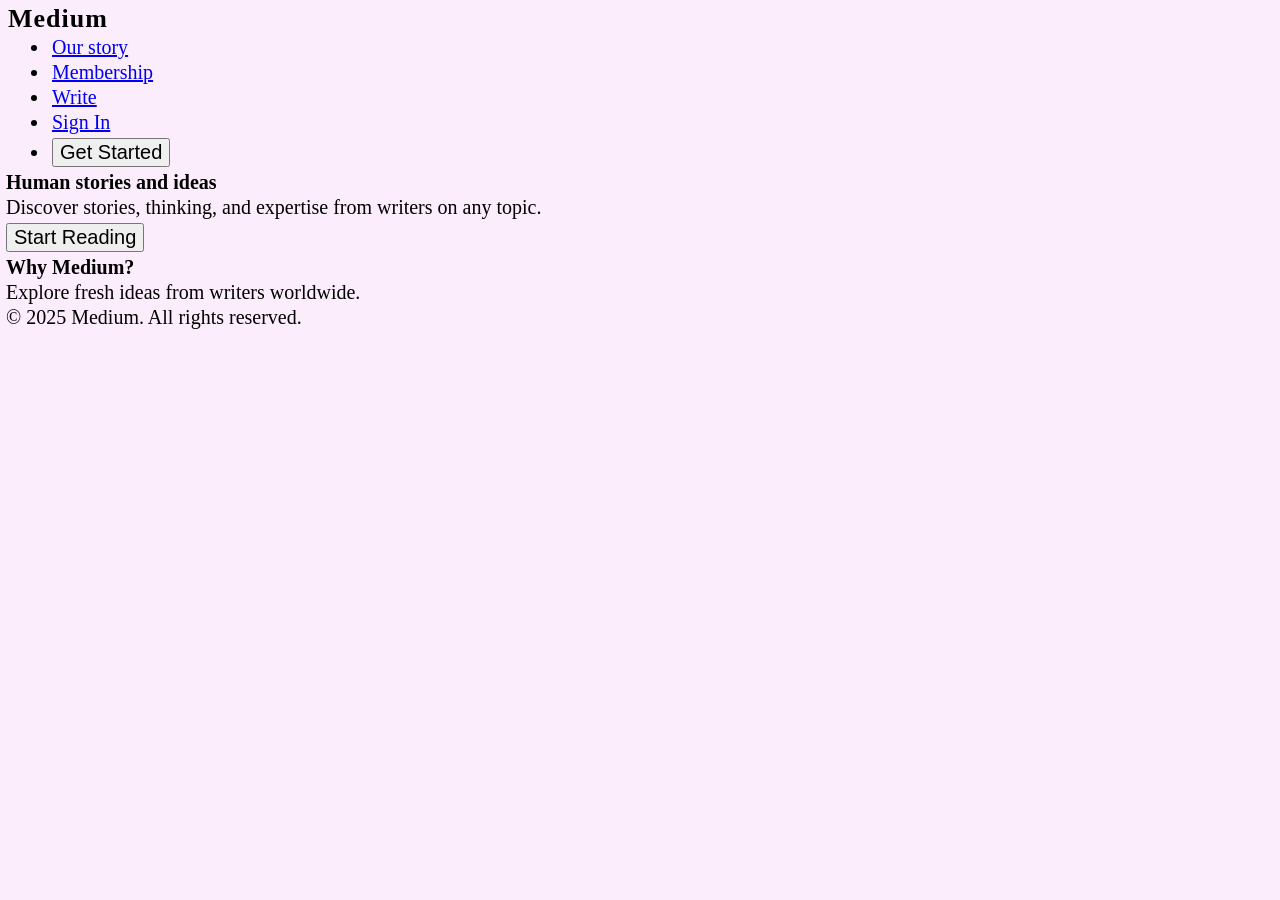
<file: index.html>
<!DOCTYPE html>
<html lang="en">
<head>
    <meta charset="UTF-8">
    <meta name="viewport" content="width=device-width, initial-scale=1.0">
    <title>Document</title>
    <link rel="stylesheet" href="style.css">
</head>

<body>
  <header>
    <nav>
      <div class="logo">Medium</div>
      <ul class="nav-links">
        <li><a href="#">Our story</a></li>
        <li><a href="#">Membership</a></li>
        <li><a href="#">Write</a></li>
        <li><a href="#">Sign In</a></li>
        <li><button class="btn">Get Started</button></li>
      </ul>
    </nav>
  </header>

  <section class="hero">
    <h1>Human stories and ideas</h1>
    <p>Discover stories, thinking, and expertise from writers on any topic.</p>
    <button class="btn">Start Reading</button>
  </section>

  <section class="features">
    <h2>Why Medium?</h2>
    <p>Explore fresh ideas from writers worldwide.</p>
  </section>

  <footer>
    <p>© 2025 Medium. All rights reserved.</p>
  </footer>


</body>
</html>
</file>
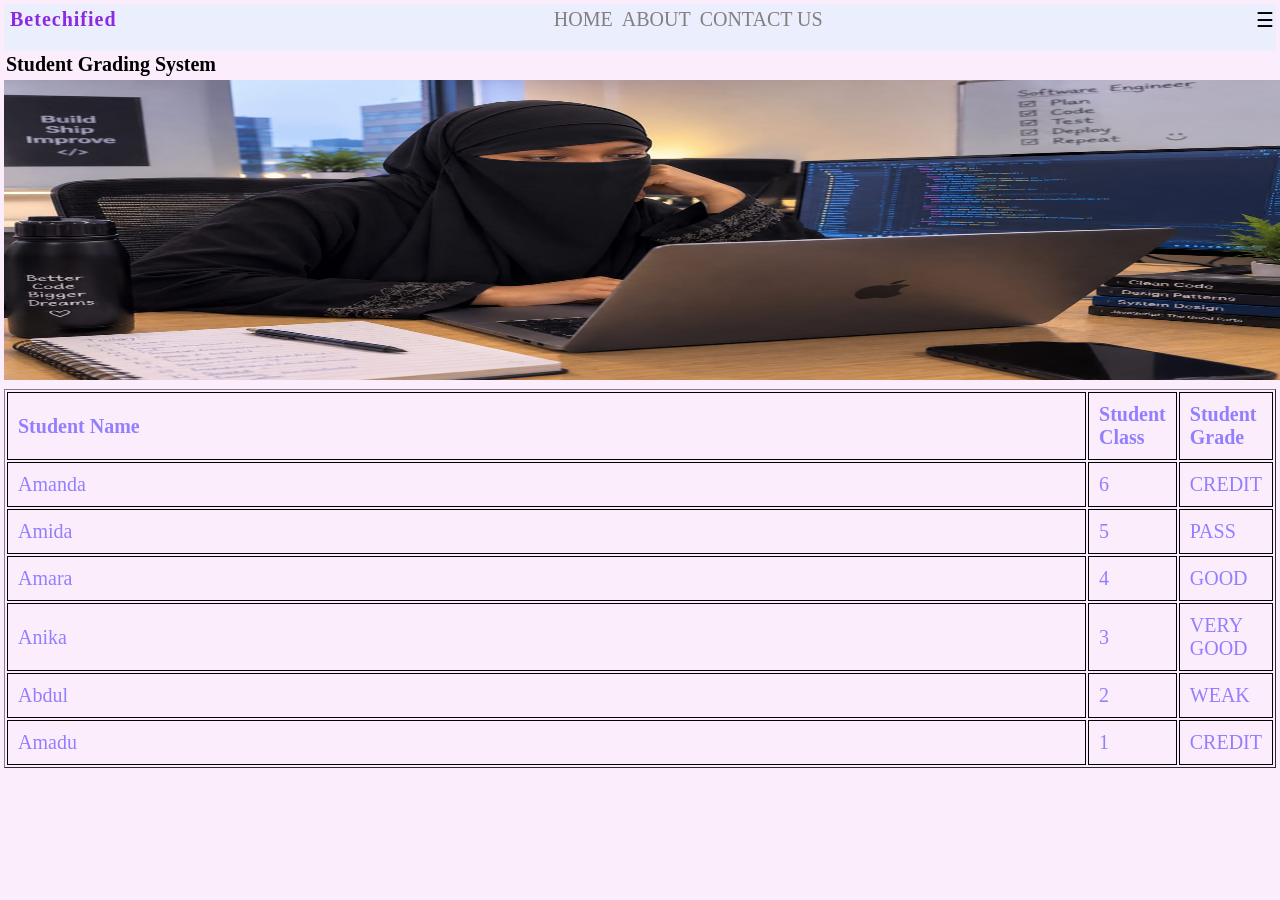
<file: Assignment2.html>
<!DOCTYPE html>
<html lang="en">

<head>
    <meta charset="UTF-8">
    <meta name="viewport" content="width=device-width, initial-scale=1.0">
    <title>Document</title>
    <link rel="stylesheet" href="style.css">
</head>

<body>
    <nav class="nav">
        <div class="logo">
            <div>
                <span class="blue">Betechified</span>
            </div>
            <div class="dot"></div>
        </div>
        <div>
            <a href="home">HOME</a>
            <a href="about">ABOUT</a>
            <a href="contactus">CONTACT US</a><br>
        </div>
        <label for="">&#9776</label>

    </nav>
    <div>
        <h3>Student Grading System</h3>
    </div>

    <img src="k.jpeg" alt="just an image"><br>

    <table border="1">
        <tr class="table">
            <th>Student Name</th>
            <th>Student Class</th>
            <th> Student Grade</th>
        </tr>
        <tr class="table">
            <td>Amanda </td>
            <td>6</td>
            <td>CREDIT</td>
        </tr>
        <tr class="table">
            <td>Amida</td>
            <td>5</td>
            <td>PASS</td>
        </tr>
        <tr class="table">
            <td>Amara</td>
            <td>4</td>
            <td>GOOD</td>
        </tr>
        <tr class="table">
            <td>Anika</td>
            <td>3</td>
            <td>VERY GOOD</td>
        </tr>
        <tr class="table">
            <td>Abdul</td>
            <td>2</td>
            <td>WEAK</td>
        </tr>
        <tr class="table">
            <td>Amadu</td>
            <td>1</td>
            <td>CREDIT</td>
        </tr>

    </table>
</body>

</html>
</file>
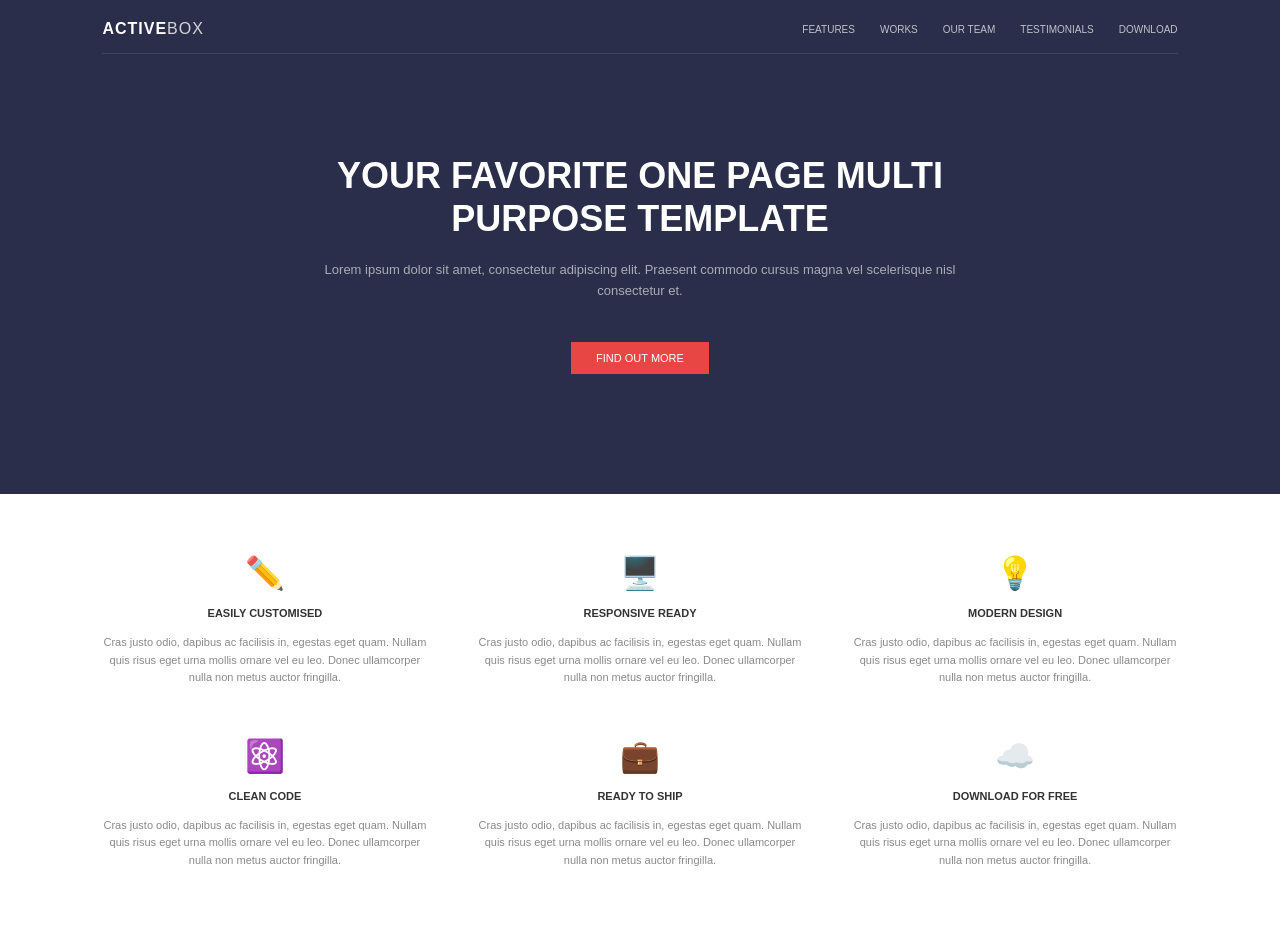
<file: inter.html>
<DOCTYPE html>
  <html lang="en">

  <head>
    <meta charset="UTF-8">
    <meta name="viewport" content="width=device-width, initial-scale=1.0">
    <title>ActiveBox</title>
    <LInk rel="stylesheet" href="ACTIVEBOX.css">
  </head>

  <body>

    <!-- TOP DARK PART -->
    <div class="hero">
      <div class="navbar">
        <div class="logo">ACTIVE<span>BOX</span></div>
        <ul class="nav-links">
          <li><a href="#">FEATURES</a></li>
          <li><a href="#">WORKS</a></li>
          <li><a href="#">OUR TEAM</a></li>
          <li><a href="#">TESTIMONIALS</a></li>
          <li><a href="#">DOWNLOAD</a></li>
        </ul>
      </div>

      <div class="hero-content">
        <h1>YOUR FAVORITE ONE PAGE
          MULTI PURPOSE TEMPLATE</h1>
        <p>Lorem ipsum dolor sit amet, consectetur adipiscing elit. Praesent commodo cursus magna vel scelerisque nisl
          consectetur et.</p>
        <a href="#" class="btn">FIND OUT MORE</a>
      </div>
    </div>

    <!-- WHITE FEATURES PART -->
    <div class="features">
      <div class="feature">
        <div class="icon">✏️</div>
        <h3>EASILY CUSTOMISED</h3>
        <p>Cras justo odio, dapibus ac facilisis in, egestas eget quam. Nullam quis risus eget urna mollis ornare vel eu
          leo. Donec ullamcorper nulla non metus auctor fringilla.</p>
      </div>
      <div class="feature">
        <div class="icon">🖥️</div>
        <h3>RESPONSIVE READY</h3>
        <p>Cras justo odio, dapibus ac facilisis in, egestas eget quam. Nullam quis risus eget urna mollis ornare vel eu
          leo. Donec ullamcorper nulla non metus auctor fringilla.</p>
      </div>
      <div class="feature">
        <div class="icon">💡</div>
        <h3>MODERN DESIGN</h3>
        <p>Cras justo odio, dapibus ac facilisis in, egestas eget quam. Nullam quis risus eget urna mollis ornare vel eu
          leo. Donec ullamcorper nulla non metus auctor fringilla.</p>
      </div>
      <div class="feature">
        <div class="icon">⚛️</div>
        <h3>CLEAN CODE</h3>
        <p>Cras justo odio, dapibus ac facilisis in, egestas eget quam. Nullam quis risus eget urna mollis ornare vel eu
          leo. Donec ullamcorper nulla non metus auctor fringilla.</p>
      </div>
      <div class="feature">
        <div class="icon">💼</div>
        <h3>READY TO SHIP</h3>
        <p>Cras justo odio, dapibus ac facilisis in, egestas eget quam. Nullam quis risus eget urna mollis ornare vel eu
          leo. Donec ullamcorper nulla non metus auctor fringilla.</p>
      </div>
      <div class="feature">
        <div class="icon">☁️</div>
        <h3>DOWNLOAD FOR FREE</h3>
        <p>Cras justo odio, dapibus ac facilisis in, egestas eget quam. Nullam quis risus eget urna mollis ornare vel eu
          leo. Donec ullamcorper nulla non metus auctor fringilla.</p>
      </div>
    </div>

  </body>

  </html>
</file>
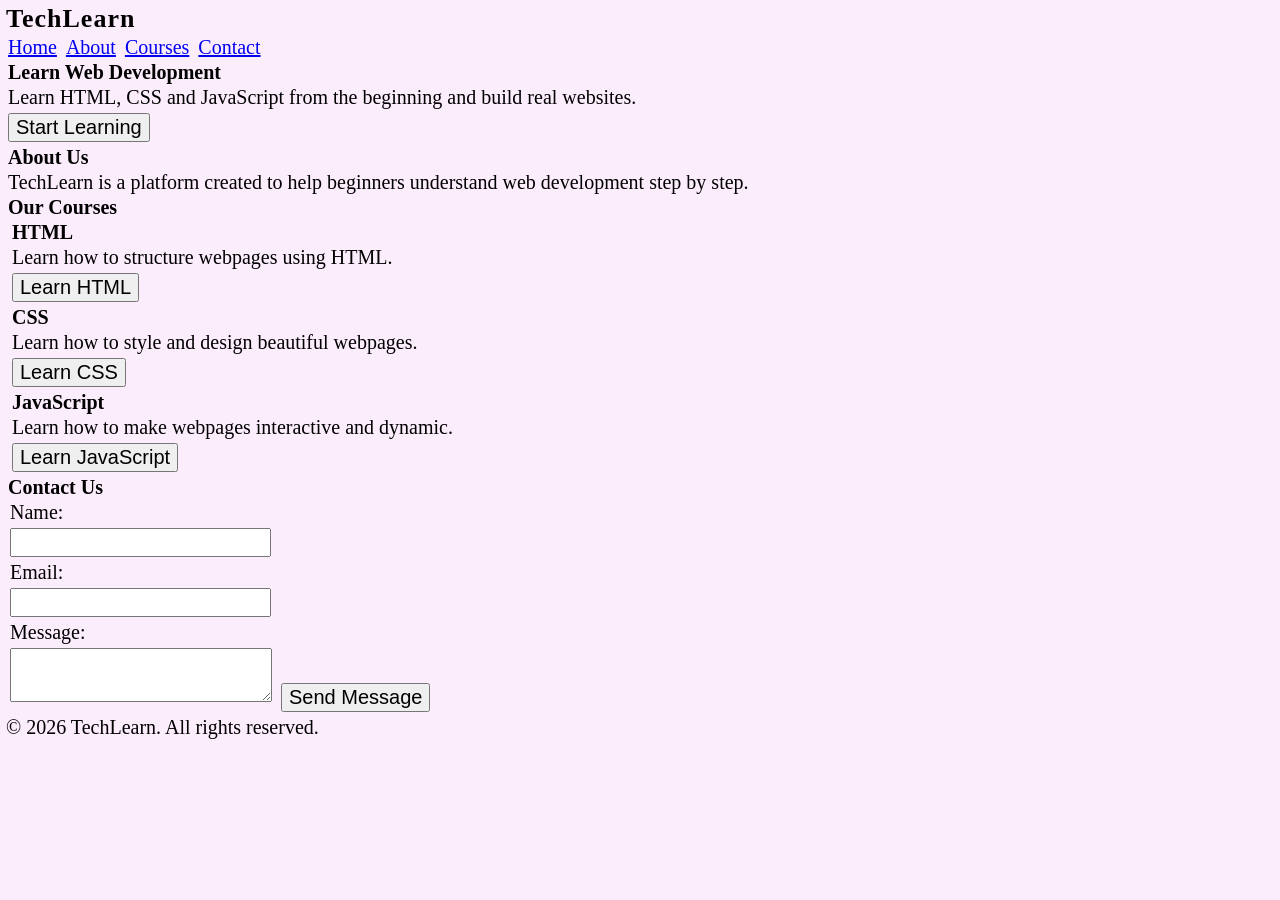
<file: live.html>
<!DOCTYPE html>
<html lang="en">

<head>
    <meta charset="UTF-8">
    <meta name="viewport" content="width=device-width, initial-scale=1.0">
    <title>TechLearn</title>
    <link rel="stylesheet" href="style.css">
</head>

<body>
    <header class="header">
        <h1 class="logo">TechLearn</h1>
        <nav class="navbar">
            <a class="nav-link" href="#home">Home</a>
            <a class="nav-link" href="#about">About</a>
            <a class="nav-link" href="#courses">Courses</a>
            <a class="nav-link" href="#contact">Contact</a>
        </nav>
    </header>
    <main class="main-content">
        <section class="hero-section" id="home">
            <h2 class="hero-title">Learn Web Development</h2>
            <p class="hero-text">

                Learn HTML, CSS and JavaScript from the beginning

                and build real websites.
            </p>
            <button class="primary-button">Start Learning</button>
        </section>
        <section class="about-section" id="about">
            <h2 class="section-title">About Us</h2>
            <p class="section-text">

                TechLearn is a platform created to help beginners

                understand web development step by step.
            </p>
        </section>
        <section class="courses-section" id="courses">
            <h2 class="section-title">Our Courses</h2>
            <div class="course-container">
                <article class="course-card">
                    <h3 class="course-title">HTML</h3>
                    <p class="course-text">

                        Learn how to structure webpages using HTML.
                    </p>
                    <button class="course-button">Learn HTML</button>
                </article>
                <article class="course-card">
                    <h3 class="course-title">CSS</h3>
                    <p class="course-text">

                        Learn how to style and design beautiful webpages.
                    </p>
                    <button class="course-button">Learn CSS</button>
                </article>
                <article class="course-card">
                    <h3 class="course-title">JavaScript</h3>
                    <p class="course-text">

                        Learn how to make webpages interactive and dynamic.
                    </p>
                    <button class="course-button">Learn JavaScript</button>
                </article>
            </div>
        </section>
        <section class="contact-section" id="contact">
            <h2 class="section-title">Contact Us</h2>
            <form class="contact-form">
                <label class="form-label" for="name">

                    Name:
                </label>
                <input class="form-input" type="text" id="name" name="name">
                <label class="form-label" for="email">

                    Email:
                </label>
                <input class="form-input" type="email" id="email" name="email">
                <label class="form-label" for="message">

                    Message:
                </label>
                <textarea class="form-textarea" id="message" name="message"></textarea>
                <button class="submit-button" type="submit">

                    Send Message
                </button>
            </form>
        </section>
    </main>
    <footer class="footer">
        <p class="footer-text">
            &copy; 2026 TechLearn. All rights reserved.
        </p>
    </footer>
</body>

</html>
</file>
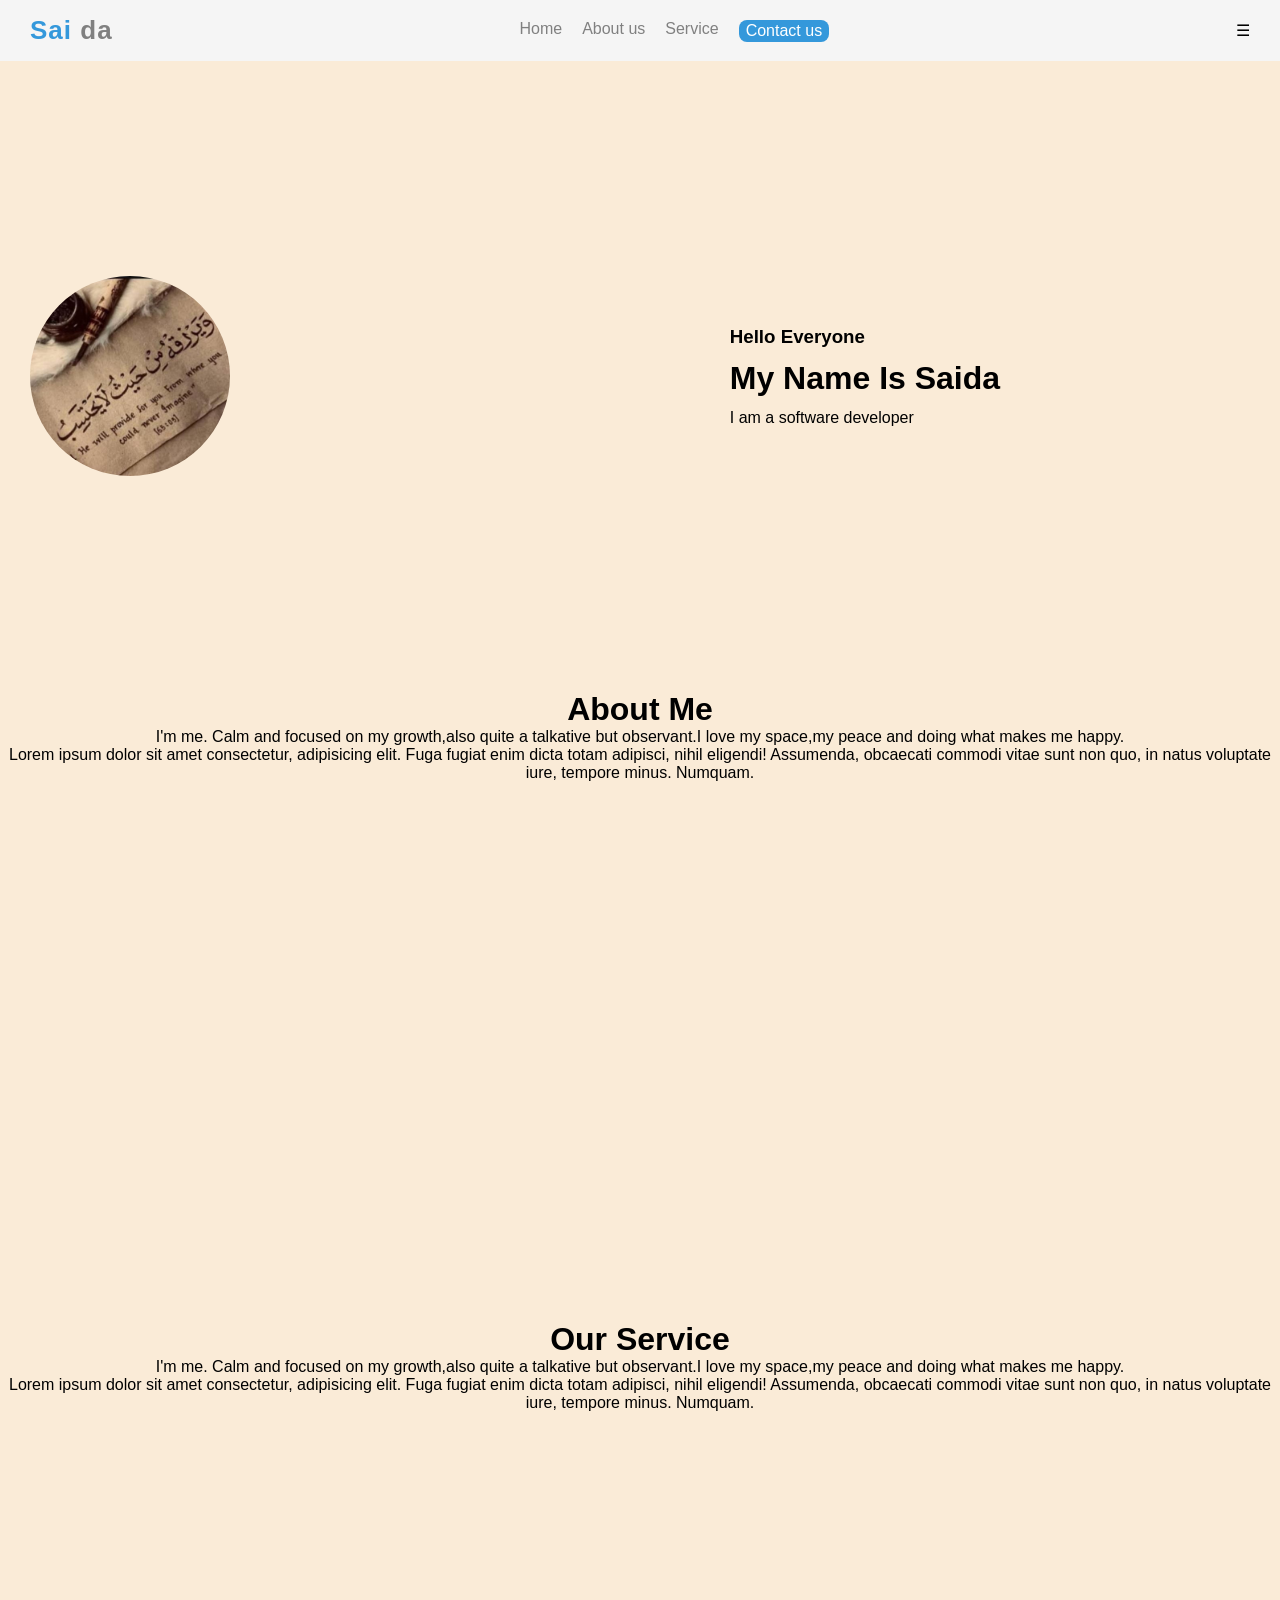
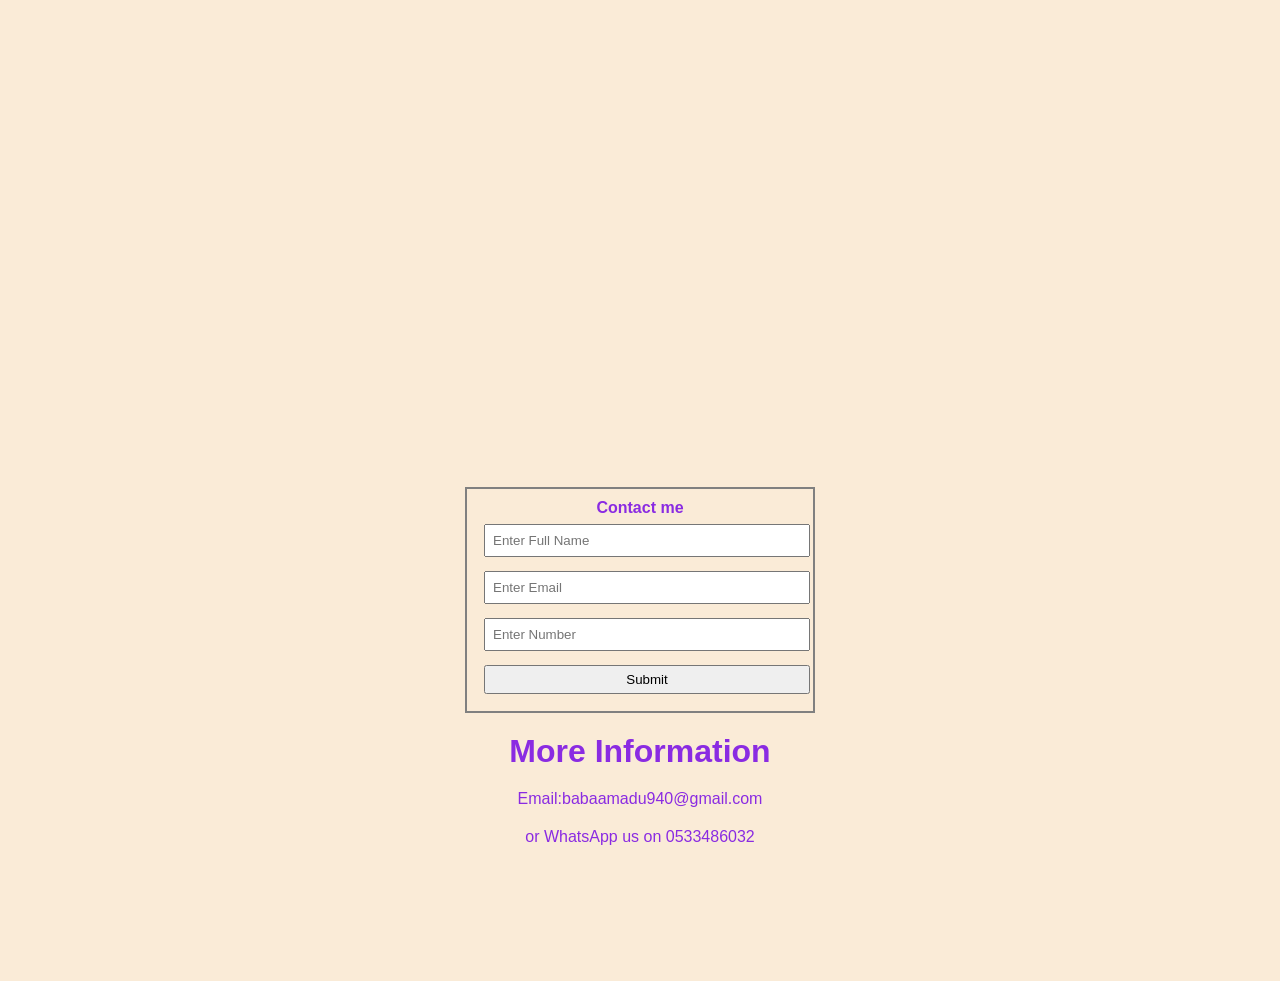
<file: Porfolio.html>
<!DOCTYPE html>
<html lang="en">

<head>
    <meta charset="UTF-8">
    <meta name="viewport" content="width=device-width, initial-scale=1.0">
    <title>Document</title>
    <link rel="stylesheet" href="Styles.css">
</head>

<body>

    <nav class="navbar">
        <div class="logo">
            <div>
                <span class="blue">Sai</span>
                <span class="white">da</span>
            </div>
            <div class="dot"></div>

        </div>

        <div class="nav-links">
            <a href="#home">Home</a>

            <a href="#aboutus">About us</a>

            <a href="#service">Service</a>

            <a class="contact" id="#contactus">Contact us </a>
        </div>
        <label for="">&#9776</label>

    </nav>

    <div class="landing" id="#home">
        <!-- landing page text -->
        <link rel="stylesheet" href="">

        <!-- landing page image -->

        <div>
            <img src="MINE.jpeg" alt="MY IMAGE">
        </div><br>

        <div>
            <h3 class="h3">Hello Everyone</h3>
            <h1 class="h1">My Name Is Saida</h1>
            <p>I am a software developer</p>
        </div><br>
    </div>

    <div id="aboutus" class="aboutus">
        <h1>About Me</h1>
        <p>I'm me. Calm and focused on my growth,also quite a talkative but observant.I love my space,my peace and doing
            what makes me happy.</p>Lorem ipsum dolor sit amet consectetur, adipisicing elit. Fuga fugiat enim dicta
        totam
        adipisci, nihil eligendi! Assumenda, obcaecati commodi vitae sunt non quo, in natus voluptate iure, tempore
        minus.
        Numquam.<p></p>
    </div>

    <div id="service" class="service">
        <h1>Our Service</h1>
        <p>I'm me. Calm and focused on my growth,also quite a talkative but observant.I love my space,my peace and doing
            what makes me happy.</p>Lorem ipsum dolor sit amet consectetur, adipisicing elit. Fuga fugiat enim dicta
        totam
        adipisci, nihil eligendi! Assumenda, obcaecati commodi vitae sunt non quo, in natus voluptate iure, tempore
        minus.
        Numquam.<p></p>
    </div>
    <div id="contactus" class="contactus">
        <form>
            <h4>Contact me</h411111111111111111111111111111111111111111111111111111111111111111><input type="text"
                    placeholder="Enter Full Name"><input type="text" placeholder="Enter Email"><input type="text"
                    placeholder="Enter Number"><button>Submit</button>
        </form>
        <h1>More Information</h1>
        <p>Email:babaamadu940@gmail.com</p>
        <p>or WhatsApp us on 0533486032</p>
    </div>
</body>

</html>
</file>
<file: style.css>
* {
    margin: 2px;
    font-size: 20px;
    justify-content: center;
}

body {
    background-color: rgba(238, 130, 238, 0.142);
    padding: 0;
    margin: 0;
}

.logo {
    font-size: 26px;
    font-weight: bold;
    letter-spacing: 1px;
}

.logo .blue {
    color: blueviolet;
}

.table,
th,
td {
    color: rgb(146, 127, 255);
    width: 100%;
    padding: 10px;
    text-align: left;
    border-collapse: collapse;
    border: 1px solid black;
}

.nav {
    display: flex;
    justify-content: space-between;
    align-items: center;
    border-bottom: 1px solid rgba(255, 255, 255, 0.1);
    padding-bottom: 15px;
    background-color: rgba(0, 255, 255, 0.066);
}

.nav a {
    text-decoration: none;
    color: gray;
}

img {
    width: 100%;
    height: 300px;
}

@media (width<=768px) {
    body {
        background-color: aqua;
    }

    .nav-links {
        display: none;
        padding: 20px;
    }
}

label {
    display: block;
}
</file>
<file: ACTIVEBOX.css>
* {
        margin: 0;
        padding: 0;
        box-sizing: border-box;
      }

      body {
        font-family: Arial, Helvetica, sans-serif;
        color: #333;
      
      }

      /* TOP SECTION */
      .hero {
        background: #2a2e4a;
        color: white;
        padding: 20px 8% 120px 8%;
        text-align: center;
      }

      .navbar {
        display: flex;
        justify-content: space-between;
        align-items: center;
        border-bottom: 1px solid rgba(255, 255, 255, 0.1);
        padding-bottom: 15px;
      }

      .logo {
        font-weight: bold;
        letter-spacing: 1px;
      }

      .logo span {
        font-weight: 300;
        opacity: 0.8;
      }

      .nav-links {
        list-style: none;
        display: flex;
        gap: 25px;
        font-size: 10px;
      }

      .nav-links a {
        color: white;
        text-decoration: none;
        opacity: 0.7;
      }

      .hero-content {
        margin-top: 100px;
        max-width: 700px;
        margin-left: auto;
        margin-right: auto;
      }

      .hero-content h1 {
        font-size: 36px;
        line-height: 1.2;
        margin-bottom: 20px;
      }

      .hero-content p {
        font-size: 13px;
        opacity: 0.6;
        line-height: 1.6;
      }

      .btn {
        display: inline-block;
        margin-top: 40px;
        background: #e84545;
        color: white;
        padding: 10px 25px;
        font-size: 11px;
        text-decoration: none;
      }

      /* FEATURES SECTION */
      .features {
        display: grid;
        grid-template-columns: repeat(3, 1fr);
        gap: 50px;
        padding: 60px 8%;
        text-align: center;
      }

      .feature .icon {
        font-size: 32px;
        color: #e84545;
        margin-bottom: 15px;
      }

      .feature h3 {
        font-size: 11px;
        margin-bottom: 15px;
      }

      .feature p {
        font-size: 11px;
        color: #8a8a8a;
        line-height: 1.6;
      }

      /* MOBILE */
      @media(max-width:700px) {
        .features {
          grid-template-columns: 1fr;
        }

        .hero-content h1 {
          font-size: 26px;
        }

        .nav-links {
          display: none;
        }
      }
</file>
<file: Styles.css>
* {
    margin: 0;
    padding: 0;
    box-sizing: border-box;
    font-family: arial, sans-serif;

}
body{
    background-color: antiquewhite;
}
.navbar {
    background-color: whitesmoke;
    display: flex;
    justify-content: space-between;
    align-items: center;
    padding: 15px 30px;
}

.logo {
    font-size: 26px;
    font-weight: bold;
    letter-spacing: 1px;
}

.logo .blue {
    color: #3498DB;

}

.logo .white {
    color: gray;
}

.nav-links {
    list-style: none;
    display: flex;
    gap: 20px;
    color: white;
}

.nav-links a {
    color: gray;
    text-decoration: none;
    font-size: 16px;
    transition: 0.3s;
}

.nav-links a:hover {
    color: blue;
}

img {
    height: 200px;
    width: 200px;
    border-radius: 100px;
    display: block;
}

.landing {
    display: flex;
    justify-content: space-between;
    align-items: center;
    height: 70vh;
}

.nav-links a:hover {
    color: blue;
}

.nav-links .contact {
    background-color: #3498DB;
    color: white;
    padding: 2px 7px;
    border-radius: 8px;

}

.nav {
    align-items: center;
}

.landing {
    padding: 30px;
    /* min-height: 100vh; */

}

.h3 {
    padding-bottom: 12px;
}

.h1 {
    padding-bottom: 12px;
}

.aboutus {
    text-align: center;
    height: 70vh;
}

.service {
    text-align: center;
    height: 70vh;
}

.contactus {
    text-align: center;
    color: blueviolet;
    display: flex;
    align-items: center;
    justify-content: center;
    flex-direction: column;
    width: 100%;
    height: 70vh;
    gap: 20px;
}

form {
    border: 2px solid rgb(128, 128, 128);
    width: 350px;
    padding: 10px;
}

input {
    width: 100%;
    padding: 7px;
    margin: 7px;
}

button {
    width: 100%;
    padding: 5px;
    margin: 7px;
}

@media (width<=768px) {
    body {
        background-color: aqua;
    }

    .nav-links {
        display: none;
        padding: 20px;
    }
    .landing{
        display: block;
    }

    .contactus {
        margin-left: 0px;
        margin-top: 10px;
    }
}
    label {
        display: block;
    }
</file>
